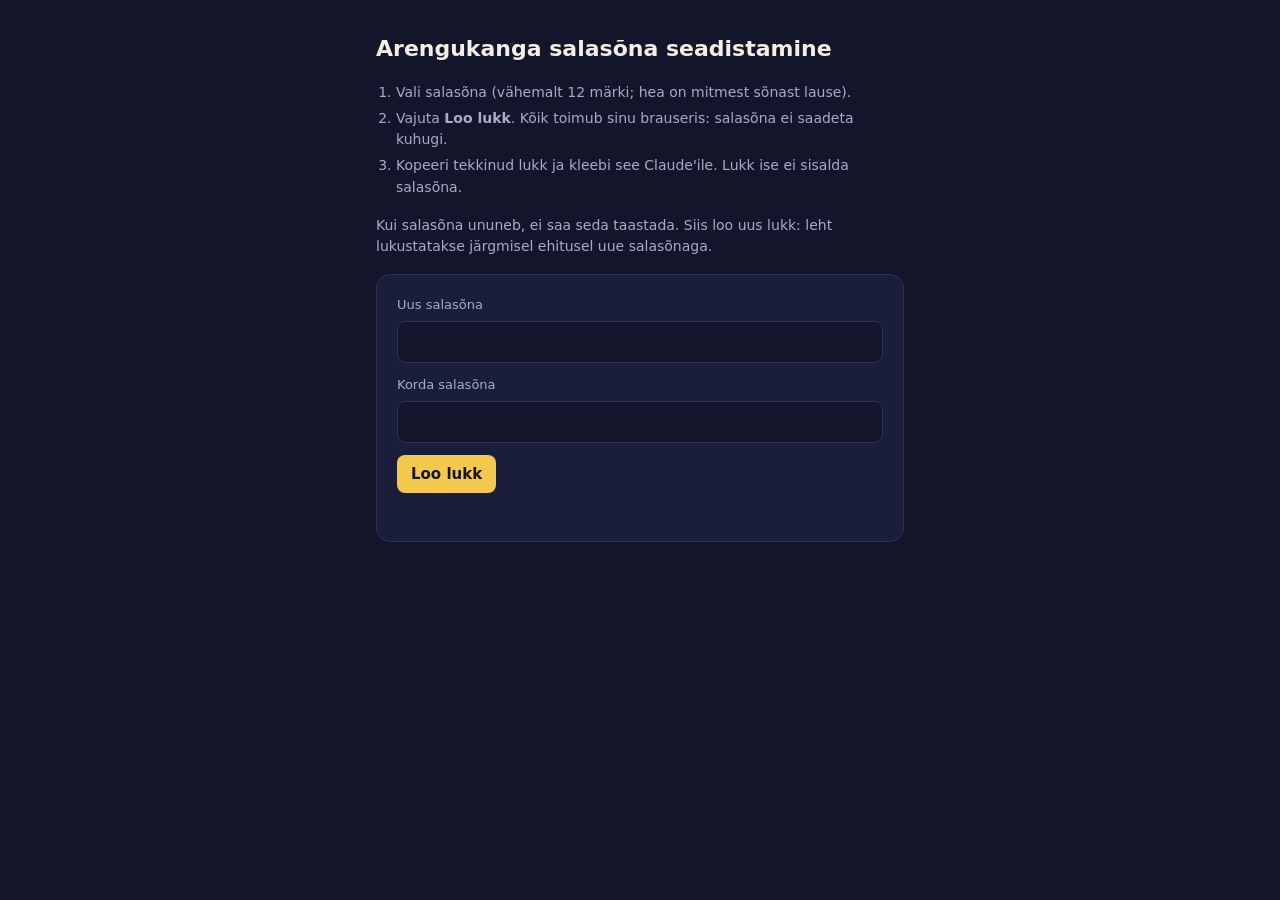
<file: seadista-salasona.html>
<!doctype html>
<html lang="et">
<head>
<meta charset="utf-8">
<meta name="viewport" content="width=device-width, initial-scale=1">
<meta name="robots" content="noindex, nofollow">
<title>Salasõna seadistamine</title>
<style>
:root{--bg:#13152B;--bg2:#1B1E3A;--ink:#F3EFE4;--mut:#A9ABC6;--line:#2D3158;--acc:#F2C94C;--err:#FF7D6D;--ok:#4FD6A8}
*{box-sizing:border-box}
html,body{margin:0;background:var(--bg);color:var(--ink);font:15px/1.55 system-ui,-apple-system,"Segoe UI",sans-serif}
main{max-width:560px;margin:0 auto;padding:32px 16px;display:flex;flex-direction:column;gap:16px}
h1{margin:0;font-size:22px}
p,li{color:var(--mut);font-size:14px;margin:0}
ol{margin:0;padding-left:20px;display:flex;flex-direction:column;gap:4px}
form,.out{background:var(--bg2);border:1px solid var(--line);border-radius:14px;padding:20px;display:flex;flex-direction:column;gap:12px}
label{font-size:13px;color:var(--mut);display:flex;flex-direction:column;gap:6px}
input{font:inherit;color:var(--ink);background:var(--bg);border:1px solid var(--line);border-radius:8px;padding:10px 12px}
button{font:600 15px system-ui,sans-serif;color:var(--bg);background:var(--acc);border:0;border-radius:8px;padding:10px 14px;cursor:pointer;align-self:flex-start}
button:disabled{opacity:.6;cursor:wait}
textarea{width:100%;min-height:150px;font:12px/1.4 ui-monospace,monospace;color:var(--ink);background:var(--bg);border:1px solid var(--line);border-radius:8px;padding:10px;word-break:break-all}
#msg{font-size:13px;color:var(--err);min-height:1.2em}
.ok{color:var(--ok)!important}
[hidden]{display:none!important}
</style>
</head>
<body>
<main>
  <h1>Arengukanga salasõna seadistamine</h1>
  <ol>
    <li>Vali salasõna (vähemalt 12 märki; hea on mitmest sõnast lause).</li>
    <li>Vajuta <b>Loo lukk</b>. Kõik toimub sinu brauseris: salasõna ei saadeta kuhugi.</li>
    <li>Kopeeri tekkinud lukk ja kleebi see Claude'ile. Lukk ise ei sisalda salasõna.</li>
  </ol>
  <p>Kui salasõna ununeb, ei saa seda taastada. Siis loo uus lukk: leht lukustatakse järgmisel ehitusel uue salasõnaga.</p>
  <form id="f">
    <input type="text" name="username" value="arengukangas" autocomplete="username" hidden>
    <label>Uus salasõna<input type="password" id="p1" autocomplete="new-password" minlength="12" required></label>
    <label>Korda salasõna<input type="password" id="p2" autocomplete="new-password" minlength="12" required></label>
    <button id="go" type="submit">Loo lukk</button>
    <div id="msg" role="status" aria-live="polite"></div>
  </form>
  <div class="out" id="out" hidden>
    <p class="ok">Lukk on valmis ja kontrollitud: see avaneb sinu salasõnaga.</p>
    <textarea id="lock" readonly aria-label="Lukk"></textarea>
    <button id="copy" type="button">Kopeeri lukk</button>
  </div>
</main>
<script>
(async function(){
const S=crypto.subtle,b64=u=>{let s="";new Uint8Array(u).forEach(c=>s+=String.fromCharCode(c));return btoa(s);},u8=b=>Uint8Array.from(atob(b),c=>c.charCodeAt(0));
const ITER=600000;
const msg=(t,ok)=>{const m=document.getElementById("msg");m.textContent=t;m.className=ok?"ok":"";};
async function kdf(pw,salt,use){const base=await S.importKey("raw",new TextEncoder().encode(pw),"PBKDF2",false,["deriveKey"]);return S.deriveKey({name:"PBKDF2",salt,iterations:ITER,hash:"SHA-256"},base,{name:"AES-GCM",length:256},false,[use]);}
document.getElementById("f").addEventListener("submit",async ev=>{
  ev.preventDefault();
  const p1=document.getElementById("p1").value,p2=document.getElementById("p2").value;
  if(p1.length<12)return msg("Salasõna peab olema vähemalt 12 märki.");
  if(p1!==p2)return msg("Salasõnad ei ühti.");
  const b=document.getElementById("go");b.disabled=true;msg("Loon lukku…",true);
  try{
    const kp=await S.generateKey({name:"RSA-OAEP",modulusLength:3072,publicExponent:new Uint8Array([1,0,1]),hash:"SHA-256"},true,["encrypt","decrypt"]);
    const pub=await S.exportKey("spki",kp.publicKey),priv=await S.exportKey("pkcs8",kp.privateKey);
    const salt=crypto.getRandomValues(new Uint8Array(16)),iv=crypto.getRandomValues(new Uint8Array(12));
    const ct=await S.encrypt({name:"AES-GCM",iv},await kdf(p1,salt,"encrypt"),priv);
    const lock={v:1,kdf:{alg:"PBKDF2-SHA256",iter:ITER,salt:b64(salt)},pub:b64(pub),priv:{alg:"AES-GCM",iv:b64(iv),ct:b64(ct)},created:new Date().toISOString().slice(0,10)};
    // kontroll: lukk avaneb sama salasõnaga
    const back=await S.decrypt({name:"AES-GCM",iv},await kdf(p2,salt,"decrypt"),u8(lock.priv.ct));
    if(b64(back)!==b64(priv))throw new Error("kontroll ebaõnnestus");
    document.getElementById("p1").value=document.getElementById("p2").value="";
    document.getElementById("lock").value=JSON.stringify(lock);
    document.getElementById("out").hidden=false;msg("");
  }catch(e){msg("Luku loomine ebaõnnestus: "+e.message);}
  b.disabled=false;
});
document.getElementById("copy").addEventListener("click",async()=>{const t=document.getElementById("lock");try{await navigator.clipboard.writeText(t.value);document.getElementById("copy").textContent="Kopeeritud";}catch(e){t.select();document.execCommand("copy");document.getElementById("copy").textContent="Kopeeritud";}});
})();
</script>
</body>
</html>
</file>
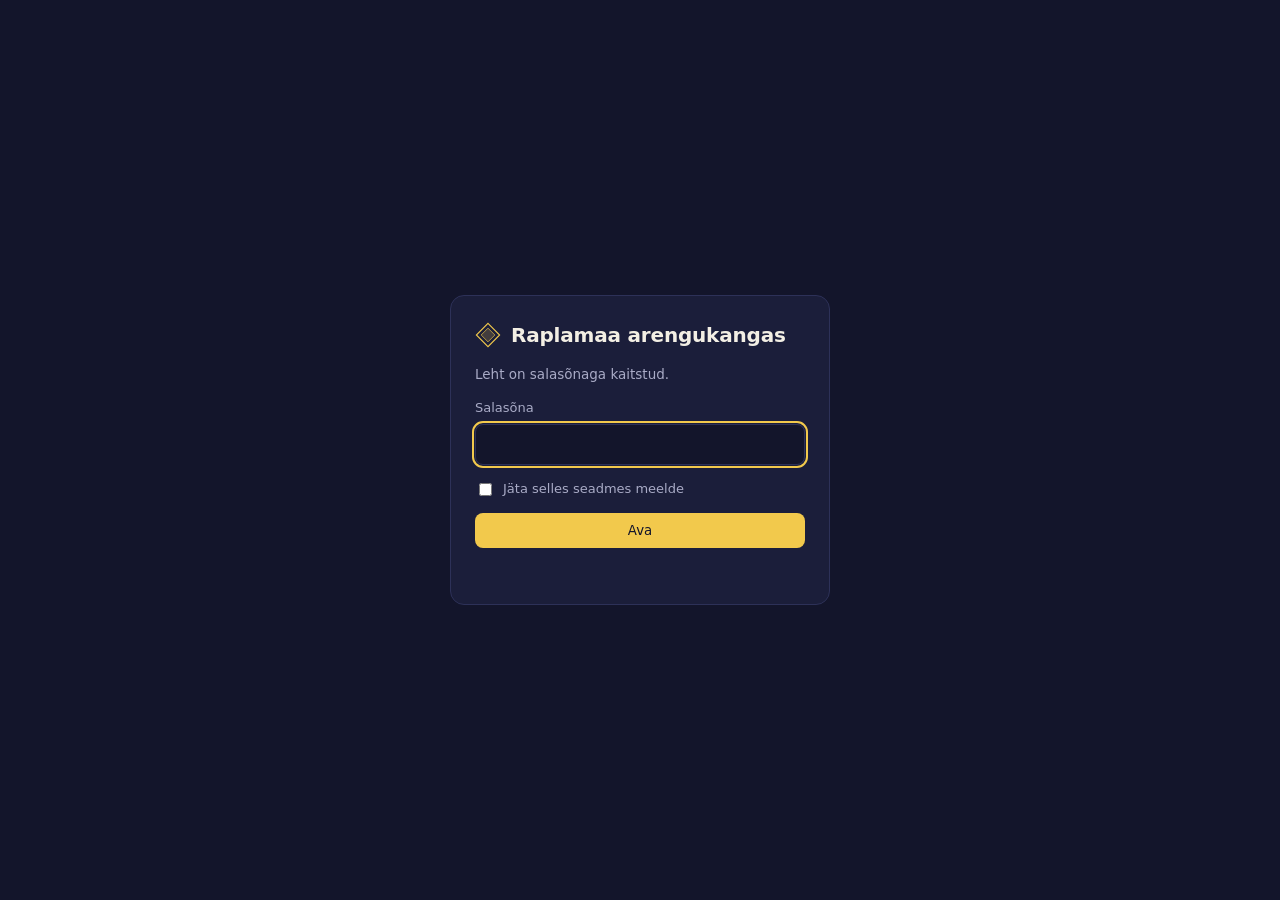
<file: tools/lock_template.html>
<!doctype html>
<html lang="et">
<head>
<meta charset="utf-8">
<meta name="viewport" content="width=device-width, initial-scale=1">
<meta name="robots" content="noindex, nofollow">
<title>Raplamaa arengukangas</title>
<style>
:root{--bg:#13152B;--bg2:#1B1E3A;--ink:#F3EFE4;--mut:#A9ABC6;--line:#2D3158;--acc:#F2C94C;--err:#FF7D6D}
*{box-sizing:border-box}
html,body{margin:0;min-height:100%;background:var(--bg);color:var(--ink);font:15px/1.5 system-ui,-apple-system,"Segoe UI",sans-serif}
main{min-height:100vh;display:grid;place-items:center;padding:16px}
form{width:min(380px,100%);background:var(--bg2);border:1px solid var(--line);border-radius:14px;padding:24px;display:flex;flex-direction:column;gap:14px}
h1{margin:0;font-size:20px;letter-spacing:-.01em;display:flex;gap:10px;align-items:center}
p{margin:0;color:var(--mut);font-size:13.5px}
label{font-size:13px;color:var(--mut);display:flex;flex-direction:column;gap:6px}
input[type=password]{font:inherit;color:var(--ink);background:var(--bg);border:1px solid var(--line);border-radius:8px;padding:10px 12px}
input[type=password]:focus{outline:2px solid var(--acc);outline-offset:1px}
.rem{flex-direction:row;align-items:center;gap:8px}
button{font:600 15px inherit;font-family:inherit;color:var(--bg);background:var(--acc);border:0;border-radius:8px;padding:10px 14px;cursor:pointer}
button:disabled{opacity:.6;cursor:wait}
#msg{min-height:1.4em;font-size:13px;color:var(--err)}
#msg.ok{color:var(--mut)}
</style>
</head>
<body>
<main>
<form id="f" autocomplete="on">
  <h1><svg width="26" height="26" viewBox="0 0 38 38" aria-hidden="true"><path d="M19 2L36 19L19 36L2 19Z" fill="none" stroke="#F2C94C" stroke-width="1.6"/><path d="M19 9L29 19L19 29L9 19Z" fill="#F2C94C" fill-opacity=".18" stroke="#F2C94C"/></svg>Raplamaa arengukangas</h1>
  <p>Leht on salasõnaga kaitstud.</p>
  <input type="text" name="username" value="arengukangas" autocomplete="username" hidden>
  <label>Salasõna<input type="password" id="pw" autocomplete="current-password" required autofocus></label>
  <label class="rem"><input type="checkbox" id="rem"> Jäta selles seadmes meelde</label>
  <button id="go" type="submit">Ava</button>
  <div id="msg" role="status" aria-live="polite"></div>
</form>
</main>
<script id="payload" type="application/octet-stream">@PAYLOAD@</script>
<script>
(function(){
const BOX=/*@BOX*/null;const KEY="arengukangas-lukk-v1";
const S=crypto.subtle,u8=b=>Uint8Array.from(atob(b),c=>c.charCodeAt(0));
const msg=(t,ok)=>{const m=document.getElementById("msg");m.textContent=t;m.className=ok?"ok":"";};
async function privFromPw(pw){
  const base=await S.importKey("raw",new TextEncoder().encode(pw),"PBKDF2",false,["deriveKey"]);
  const k=await S.deriveKey({name:"PBKDF2",salt:u8(BOX.kdf.salt),iterations:BOX.kdf.iter,hash:"SHA-256"},base,{name:"AES-GCM",length:256},false,["decrypt"]);
  return new Uint8Array(await S.decrypt({name:"AES-GCM",iv:u8(BOX.priv.iv)},k,u8(BOX.priv.ct)));
}
async function open(pkcs8){
  const priv=await S.importKey("pkcs8",pkcs8,{name:"RSA-OAEP",hash:"SHA-256"},false,["decrypt"]);
  const raw=await S.decrypt({name:"RSA-OAEP"},priv,u8(BOX.wk));
  const K=await S.importKey("raw",raw,"AES-GCM",false,["decrypt"]);
  const gz=await S.decrypt({name:"AES-GCM",iv:u8(BOX.iv)},K,u8(document.getElementById("payload").textContent.trim()));
  const html=await new Response(new Blob([gz]).stream().pipeThrough(new DecompressionStream("gzip"))).text();
  document.open();document.write(html);document.close();
}
// meelde jäetud võti (kui on ja kehtib)
let saved=null;try{if(location.hash==="#unusta"){localStorage.removeItem(KEY);history.replaceState(null,"",location.pathname);msg("Seade on unustatud. Järgmisel korral küsitakse salasõna.",true);}saved=localStorage.getItem(KEY);}catch(e){}
if(saved){msg("Avan…",true);open(u8(saved)).catch(()=>{try{localStorage.removeItem(KEY);}catch(e){}msg("");});}
document.getElementById("f").addEventListener("submit",async ev=>{
  ev.preventDefault();const b=document.getElementById("go");b.disabled=true;msg("Kontrollin…",true);
  let pk;
  try{pk=await privFromPw(document.getElementById("pw").value);}
  catch(e){b.disabled=false;msg("Vale salasõna.");document.getElementById("pw").select();return;}
  if(document.getElementById("rem").checked){try{let s="";pk.forEach(c=>s+=String.fromCharCode(c));localStorage.setItem(KEY,btoa(s));}catch(e){}}
  try{msg("Avan…",true);await open(pk);}catch(e){b.disabled=false;msg("Lehe avamine ebaõnnestus: "+e.message);}
});
})();
</script>
</body>
</html>
</file>
